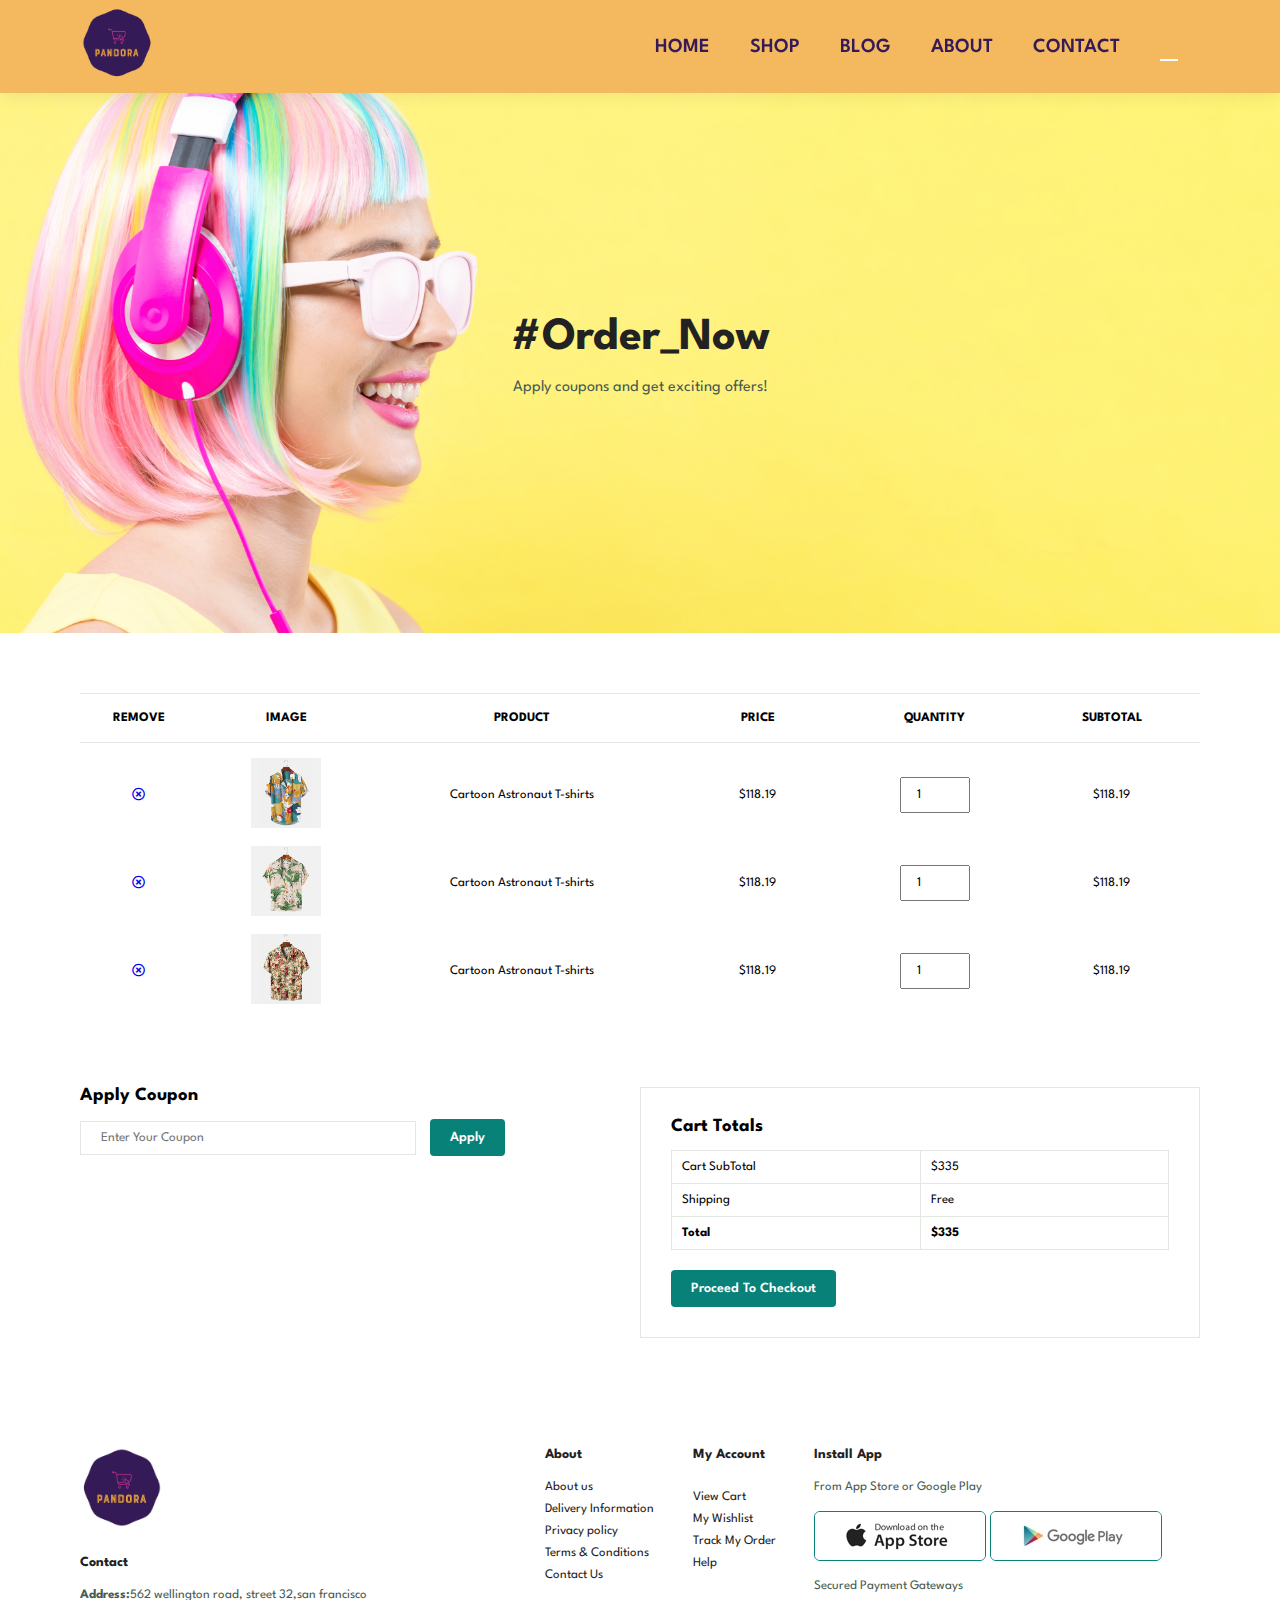
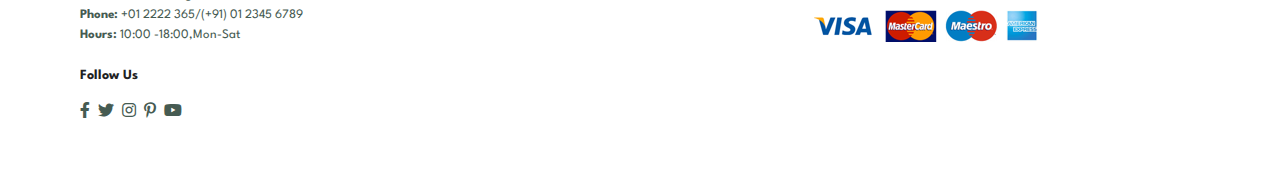
<file: ecommerce/cart.html>
<!DOCTYPE html>
<html lang="en">
<head>
    <meta charset="UTF-8">
    <meta name="viewport" content="width=device-width, initial-scale=1.0">
    <title>Ecommerce</title>
    <link rel="stylesheet" href="https://pro.fontawesome.com/releases/v5.10.0/css/all.css"/>
    <link rel="stylesheet" href="style.css">
</head>
<body>
    
<section id="header">
    <a href="#"><img src="logo/img.png" class="logo" alt="image here" width="75px"></a>
    <div>
        <ul id="navbar">
            <li><a  href="index.html">HOME</a></li>
            <li><a  href="shop.html">SHOP</a></li>
            <li><a  href="blog.html">BLOG</a></li>
            <li><a  href="about.html">ABOUT</a></li>
            <li><a  href="contact.html">CONTACT</a></li>
            <li id="lg-bag"><a class="active" href="cart.html"><i class="far fa-shopping-bag"></i></a></li>
            <a href="#" id="close"><i class ="far fa-times"></i></a>
            
        </ul>
    </div>
    <div id="mobile">
        <a href="cart.html"><i class="far fa-shopping-bag"></i></a>
        <i id="bar" class="fas fa-outdent"></i>
        
    </div>
</section>
    
 <section id="page-header"  class="cart-header">
    
    <h2>#Order_Now</h2>
    
    <p>Apply coupons and get exciting offers!</p>
    
 </section>

<section id="cart"  class="section-p1">
    <table width="100%">
        <thead>
            <tr>
                <td>Remove</td>
                <td>Image</td>
                <td>Product</td>
                <td>Price</td>
                <td>Quantity</td>
                <td>Subtotal</td>
            </tr>
        </thead>
        <tbody>
            <tr>
                <td><a href="#"><i class="far fa-times-circle"></i></a></td>
                <td><img src="logo/f1.jpg" alt=""></td>
                <td>Cartoon Astronaut T-shirts</td>
                <td>$118.19</td>
                <td><input type="number"  value="1"></td>
                <td>$118.19</td>
            </tr>
            <tr>
                <td><a href="#"><i class="far fa-times-circle"></i></a></td>
                <td><img src="logo/f2.jpg" alt=""></td>
                <td>Cartoon Astronaut T-shirts</td>
                <td>$118.19</td>
                <td><input type="number"  value="1"></td>
                <td>$118.19</td>
            </tr>
            <tr>
                <td><a href="#"><i class="far fa-times-circle"></i></a></td>
                <td><img src="logo/f3.jpg" alt=""></td>
                <td>Cartoon Astronaut T-shirts</td>
                <td>$118.19</td>
                <td><input type="number"  value="1"></td>
                <td>$118.19</td>
            </tr>
        </tbody>
    </table>
</section>

<section id="cart-add"  class="section-p1">
    <div id="Coupon">
        <h3>Apply Coupon</h3>
        <div>
            <input type="text" placeholder="Enter Your Coupon">
            <button class="normal">Apply</button>
        </div>
    </div>

    <div id="Subtotal">
        <h3>Cart Totals</h3>
        <table>
            <tr>
                <td>Cart SubTotal</td>
                <td>$335</td>
            </tr>
            <tr>
                <td>Shipping</td>
                <td>Free</td>
            </tr>
            <tr>
                <td><strong>Total</strong></td>
                <td><strong>$335</strong></td>
            </tr>
        </table>
        <button class="normal">Proceed To Checkout</button>
    </div>
</section>

<footer class="section-p1">
    <div class="col">
        <img  class="logo"  src="logo/img.png" width="20%" alt="">
        <h4>Contact</h4>
        <p><strong>Address:</strong>562 wellington road, street 32,san francisco</p>
        <p><strong>Phone:</strong> +01 2222 365/(+91) 01 2345 6789</p>
        <p><strong>Hours:</strong> 10:00 -18:00,Mon-Sat</p>
        <div class="Follow">
            <h4>Follow Us</h4>
            <div class="icon">
                <i class="fab fa-facebook-f"></i>
                <i class="fab fa-twitter"></i>
                <i class="fab fa-instagram"></i>
                <i class="fab fa-pinterest-p"></i>
                <i class="fab fa-youtube"></i> 
            </div>
        </div>
    </div>
    <div class="col">
        <h4>About</h4>
        <a href="#">About us</a>
        <a href="#">Delivery Information</a>
        <a href="#">Privacy policy</a>
        <a href="#">Terms & Conditions</a>
        <a href="#">Contact Us</a>
    </div>

    <div class="col">
        <h4>My Account</h4>
        <a href="#"Sign In</a>
        <a href="#">View Cart</a>
        <a href="#">My Wishlist</a>
        <a href="#">Track My Order</a>
        <a href="#">Help</a>
    </div>

    <div class="col install">
        <h4>Install App</h4>
        <p>From App Store or Google Play</p>
        <div class="row">
            <img src="logo/app.jpg" alt="">
            <img src="logo/play.jpg" alt="">


        </div>
        <p>Secured Payment Gateways</p>
        <img src="logo/pay.png" alt="">
    </div>
    <div class="copyright">
        <p></p>
    </div>
</footer>


    <script src="script.js"></script>
</body>
</html>
</file>
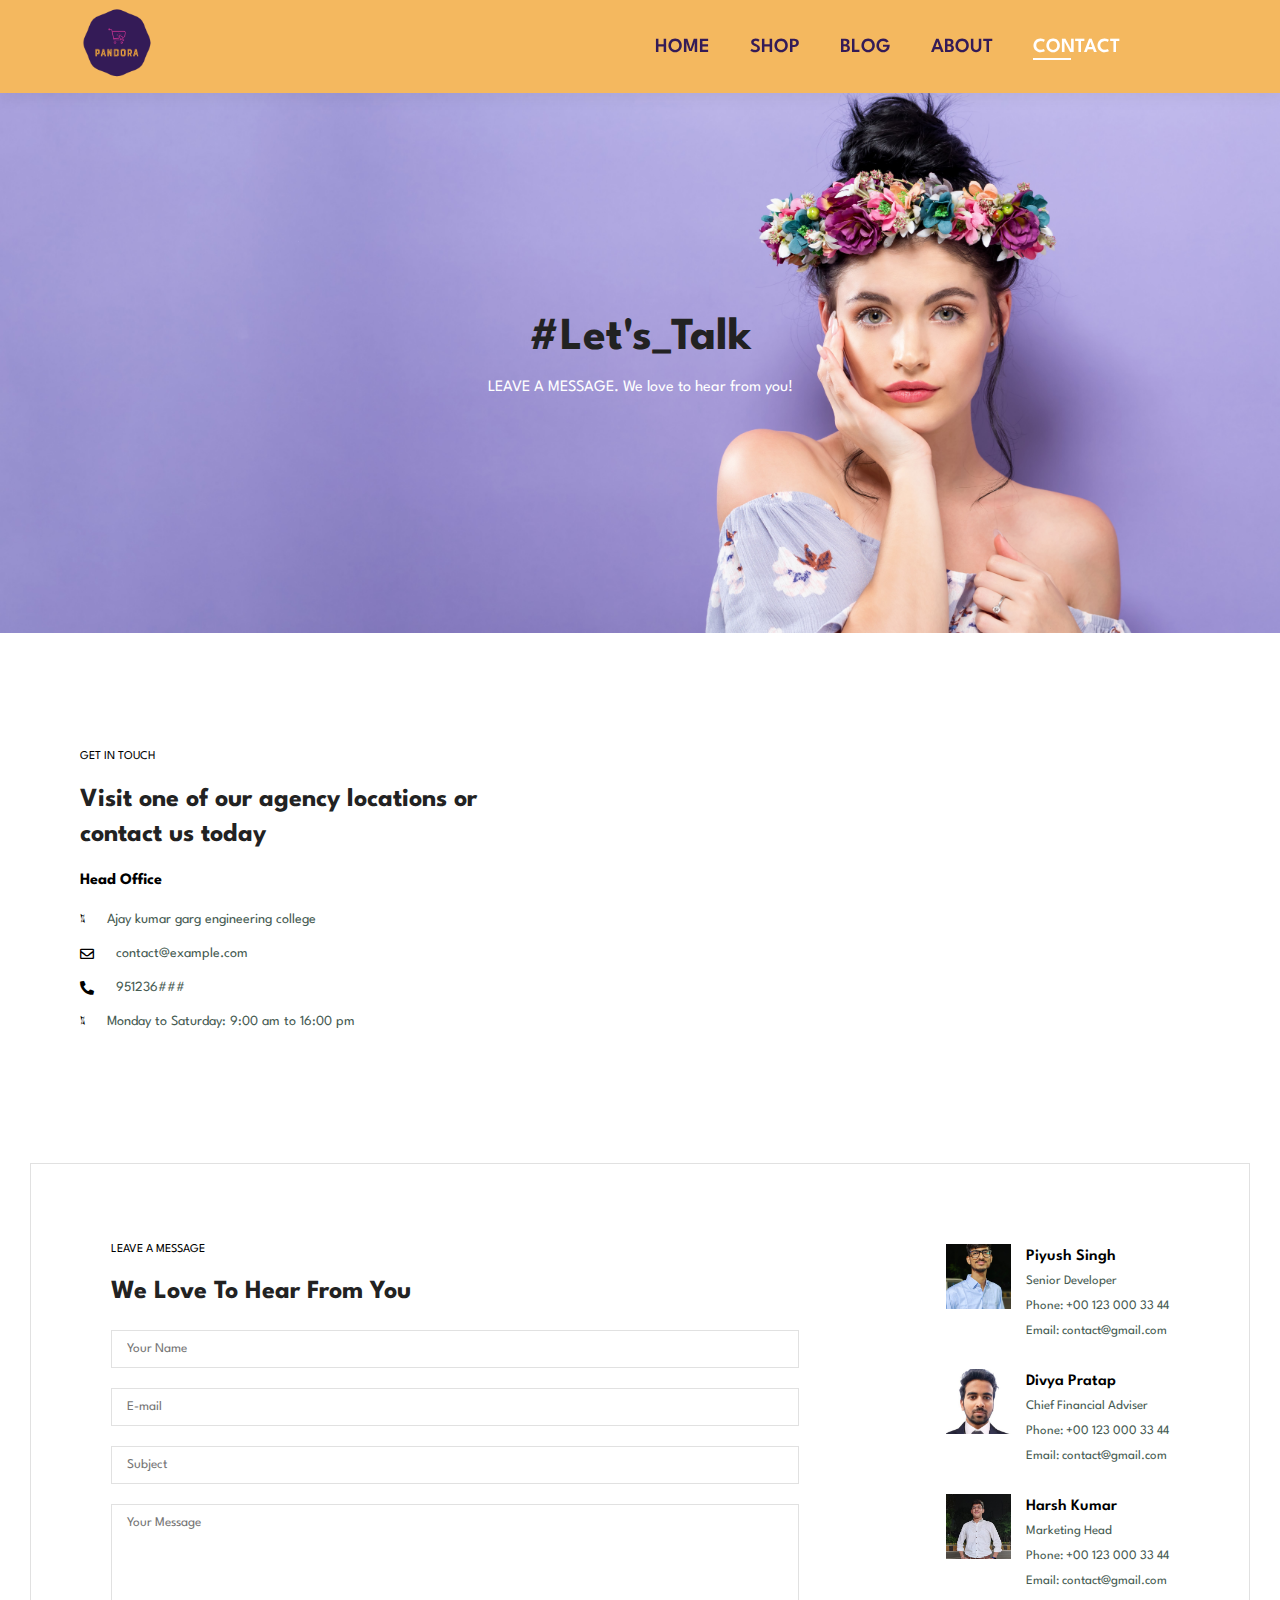
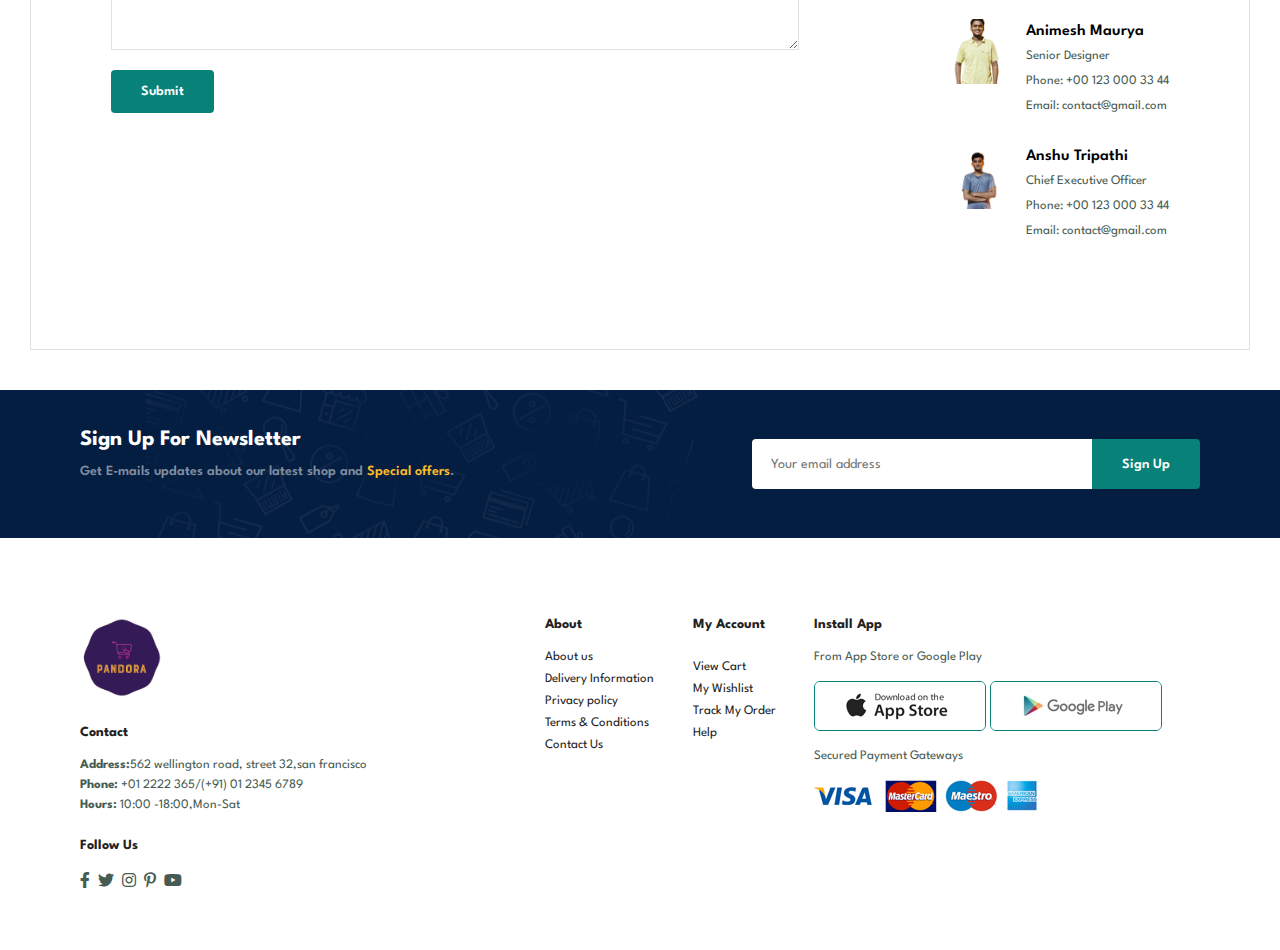
<file: ecommerce/contact.html>
<!DOCTYPE html>
<html lang="en">
<head>
    <meta charset="UTF-8">
    <meta name="viewport" content="width=device-width, initial-scale=1.0">
    <title>Ecommerce</title>
    <link rel="stylesheet" href="https://pro.fontawesome.com/releases/v5.10.0/css/all.css"/>
    <link rel="stylesheet" href="style.css">
</head>
<body>
    
<section id="header">
    <a href="#"><img src="logo/img.png" class="logo" alt="" width="75px"></a>
    <div>
        <ul id="navbar">
            <li><a  href="index.html">HOME</a></li>
            <li><a  href="shop.html">SHOP</a></li>
            <li><a  href="blog.html">BLOG</a></li>
            <li><a  href="about.html">ABOUT</a></li>
            <li><a class="active" href="contact.html">CONTACT</a></li>
            <li id="lg-bag"><a href="cart.html"><i class="far fa-shopping-bag"></i></a></li>
            <a href="#" id="close"><i class ="far fa-times"></i></a>
        </ul>
    </div>
    <div id="mobile">
        <a href="cart.html"><i class="far fa-shopping-bag"></i></a>
        <i id="bar" class="fas fa-outdent"></i>
        
    </div>
</section>
    
 <section id="page-header"  class="contact-header">
    
    <h2>#Let's_Talk</h2>
    
    <p> LEAVE A MESSAGE. We love to hear from you!</p>
    
 </section>

 <section id="contact-details" class="section-p1">
    <div class="details">
        <span>GET IN TOUCH</span>
        <h2>Visit one of our agency locations or contact us today</h2>
        <h3>Head Office</h3>
        <div>
            <li>
                <i class="fal fa-map"></i>
                <p>Ajay kumar garg engineering college</p>
            </li>
            <li>
                <i class="far fa-envelope"></i>
                <p>contact@example.com</p>
            </li>
            <li>
                <i class="fas fa-phone-alt"></i>
                <p>951236###</p>
            </li>
            <li>
                <i class="fal fa-clock"></i>
                <p>Monday to Saturday: 9:00 am to 16:00 pm</p>
            </li>
        </div>
    </div>
    <div class="map"><iframe src="https://www.google.com/maps/embed?pb=!1m18!1m12!1m3!1d56007.47211542672!2d77.4257864486328!3d28.6756736!2m3!1f0!2f0!3f0!3m2!1i1024!2i768!4f13.1!3m3!1m2!1s0x390cf30885b1e2a5%3A0x9983675e24c6638b!2sAjay%20Kumar%20Garg%20Engineering%20College!5e0!3m2!1sen!2sin!4v1695402911308!5m2!1sen!2sin" width="600" height="450" style="border:0;" allowfullscreen="" loading="lazy" referrerpolicy="no-referrer-when-downgrade"></iframe></div>
 </section>

 <section id="form-details">
    <form action="">
        <span>LEAVE A MESSAGE</span>
        <h2>We Love To Hear From You</h2>
        <input type="text" placeholder="Your Name">
        <input type="text" placeholder="E-mail">
        <input type="text" placeholder="Subject">
        <textarea name="" id="" cols="30" rows="10" placeholder="Your Message"></textarea>
        <button  class="normal">Submit</button>
    </form>

    <div class="people">
        <div>
            <img src="logo5/m4.jpg" alt="">
            <p><span>Piyush Singh</span> Senior Developer <br>Phone: +00 123 000 33 44 <br>Email: contact@gmail.com</p>
        </div>
        <div>
            <img src="logo5/m2.jpg" alt="">
            <p><span>Divya Pratap</span> Chief Financial Adviser<br>Phone: +00 123 000 33 44 <br>Email: contact@gmail.com</p>
        </div>
        <div>
            <img src="logo5/m3.jpg" alt="">
            <p><span>Harsh Kumar</span>Marketing Head<br>Phone: +00 123 000 33 44 <br>Email: contact@gmail.com</p>
        </div>
        <div>
            <img src="logo5/m5.jpg" alt="">
            <p><span>Animesh Maurya</span>Senior Designer <br>Phone: +00 123 000 33 44 <br>Email: contact@gmail.com</p>
        </div>
        <div>
            <img src="logo5/m6.jpg" alt="">
            <p><span>Anshu Tripathi</span>Chief Executive Officer <br>Phone: +00 123 000 33 44 <br>Email: contact@gmail.com</p>
        </div>
    </div>
 </section>

   <section id="newsletter" class="section-p1 section-m1">
    <div class="newstext">
        <h4>Sign Up For Newsletter</h4>
        <p>Get E-mails updates about our latest shop and <span> Special offers</span>.</p>
    </div>    
    <div class="form">
        <input type="text" placeholder="Your email address">
        <button class="normal">Sign Up</button>
    </div>
    </section>

<footer class="section-p1">
    <div class="col">
        <img  class="logo"  src="logo/img.png" width="20%" alt="">
        <h4>Contact</h4>
        <p><strong>Address:</strong>562 wellington road, street 32,san francisco</p>
        <p><strong>Phone:</strong> +01 2222 365/(+91) 01 2345 6789</p>
        <p><strong>Hours:</strong> 10:00 -18:00,Mon-Sat</p>
        <div class="Follow">
            <h4>Follow Us</h4>
            <div class="icon">
                <i class="fab fa-facebook-f"></i>
                <i class="fab fa-twitter"></i>
                <i class="fab fa-instagram"></i>
                <i class="fab fa-pinterest-p"></i>
                <i class="fab fa-youtube"></i> 
            </div>
        </div>
    </div>
    <div class="col">
        <h4>About</h4>
        <a href="#">About us</a>
        <a href="#">Delivery Information</a>
        <a href="#">Privacy policy</a>
        <a href="#">Terms & Conditions</a>
        <a href="#">Contact Us</a>
    </div>

    <div class="col">
        <h4>My Account</h4>
        <a href="#"Sign In</a>
        <a href="#">View Cart</a>
        <a href="#">My Wishlist</a>
        <a href="#">Track My Order</a>
        <a href="#">Help</a>
    </div>

    <div class="col install">
        <h4>Install App</h4>
        <p>From App Store or Google Play</p>
        <div class="row">
            <img src="logo/app.jpg" alt="">
            <img src="logo/play.jpg" alt="">


        </div>
        <p>Secured Payment Gateways</p>
        <img src="logo/pay.png" alt="">
    </div>
    <div class="copyright">
        <p></p>
    </div>
</footer>


    <script src="script.js"></script>
</body>
</html>
</file>
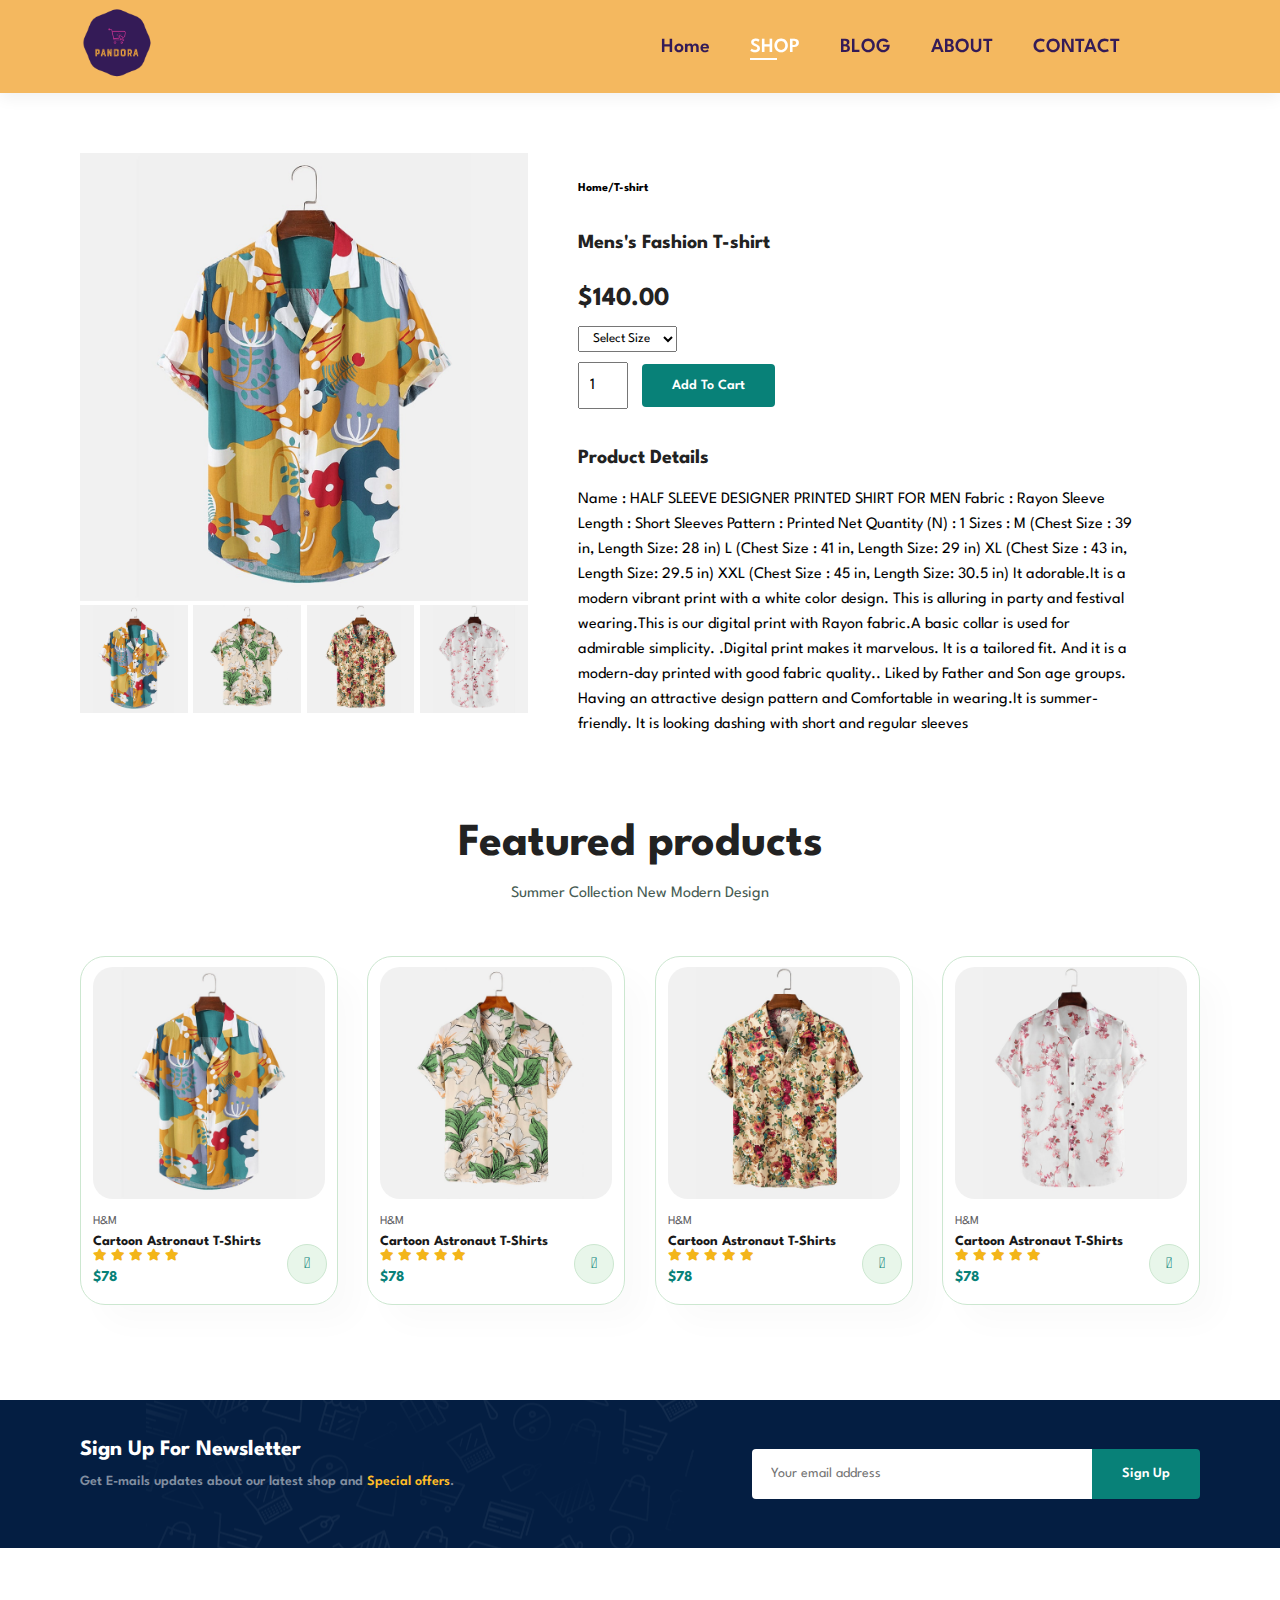
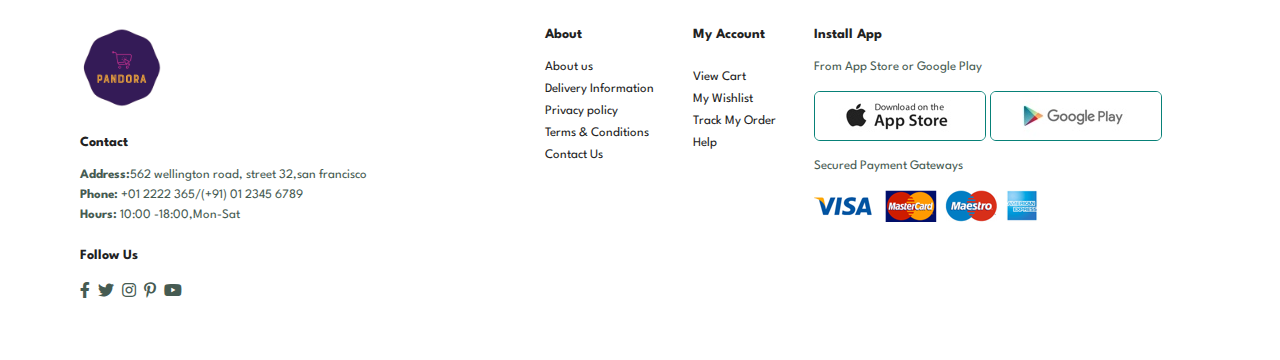
<file: ecommerce/sproduct.html>
<!DOCTYPE html>
<html lang="en">
<head>
    <meta charset="UTF-8">
    <meta name="viewport" content="width=device-width, initial-scale=1.0">
    <title>Ecommerce</title>
    <link rel="stylesheet" href="https://pro.fontawesome.com/releases/v5.10.0/css/all.css"/>
    <link rel="stylesheet" href="style.css">
</head>
<body>
    
<section id="header">
    <a href="#"><img src="logo/img.png" class="logo" alt="" width="75px"></a>
    <div>
        <ul id="navbar">
            <li><a  href="index.html">Home</a></li>
            <li><a class="active" href="shop.html">SHOP</a></li>
            <li><a href="blog.html">BLOG</a></li>
            <li><a href="about.html">ABOUT</a></li>
            <li><a href="contact.html">CONTACT</a></li>
            <li id="lg-bag"><a href="cart.html"><i class="far fa-shopping-bag"></i></a></li>
            <a href="#" id="close"><i class ="far fa-times"></i></a>
        </ul>
    </div>
    <div id="mobile">
        <a href="cart.html"><i class="far fa-shopping-bag"></i></a>
        <i id="bar" class="fas fa-outdent"></i>
        
    </div>
</section>
    
 <section id="prodetails" class="section-p1">
    <div class="single-pro-image">
        <img src="logo/f1.jpg" width="100%" id="MainImg" alt="">

        <div class="small-img-group">
            <div class="small-img-col">
            <img src="logo/f1.jpg" width="100%" class="small-img" alt="">
            </div>
            <div class="small-img-col">
                <img src="logo/f2.jpg" width="100%" class="small-img" alt="">
                </div>
                <div class="small-img-col">
                    <img src="logo/f3.jpg" width="100%" class="small-img" alt="">
                    </div>
                    <div class="small-img-col">
                        <img src="logo/f4.jpg" width="100%" class="small-img" alt="">
                        </div>
        </div>
    </div>
    <div class="single-pro-details">
        <h6>Home/T-shirt</h6>
        <h4> Mens's Fashion T-shirt</h4>
        <h2>$140.00</h2>
        <select>
            <option>Select Size</option>
            <option>XL</option>
            <option>XXL</option>
            <option>Large</option>
            <option>Small</option>
        </select>
        <input type="number" value="1">
        <button class="normal">Add To Cart</button>
        <h4>Product Details</h4>
        <span>Name : HALF SLEEVE DESIGNER PRINTED SHIRT FOR MEN

            Fabric : Rayon
            
            Sleeve Length : Short Sleeves
            
            Pattern : Printed
            
            Net Quantity (N) : 1
            
            Sizes : 
            
            M (Chest Size : 39 in, Length Size: 28 in)
            
            L (Chest Size : 41 in, Length Size: 29 in)
            
            XL (Chest Size : 43 in, Length Size: 29.5 in)
            
            XXL (Chest Size : 45 in, Length Size: 30.5 in)
            
            It adorable.It is a modern vibrant print with a white color design. This is alluring in party and festival wearing.This is our digital print with Rayon fabric.A basic collar is used for admirable simplicity. .Digital print makes it marvelous. It is a tailored fit. And it is a modern-day printed with good fabric quality.. Liked by Father and Son age groups. Having an attractive design pattern and Comfortable in wearing.It is summer-friendly. It is looking dashing with short and regular sleeves
            
            </span>
    </div>
 </section>
 <section id="product1"  class="section-p1">
    <h2>Featured products</h2>
    <p> Summer Collection New Modern Design</p>
    <div class="pro-container">
    <div class="pro">
        <img src="logo/f1.jpg"  alt="">
        <div class="des">
            <span>H&M</span>
            <h5> Cartoon Astronaut T-Shirts</h5>
            <div class="star">
                <i class="fas fa-star"></i>
                <i class="fas fa-star"></i>
                <i class="fas fa-star"></i>
                <i class="fas fa-star"></i>
                <i class="fas fa-star"></i>
            </div>
            <h4>$78</h4>
        </div>
        <a href="#"><i class="fal fa-shopping-cart cart"></i></a>
    </div>
    <div class="pro">
        <img src="logo/f2.jpg"  alt="">
        <div class="des">
            <span>H&M</span>
            <h5> Cartoon Astronaut T-Shirts</h5>
            <div class="star">
                <i class="fas fa-star"></i>
                <i class="fas fa-star"></i>
                <i class="fas fa-star"></i>
                <i class="fas fa-star"></i>
                <i class="fas fa-star"></i>
            </div>
            <h4>$78</h4>
        </div>
        <a href="#"><i class="fal fa-shopping-cart cart"></i></a>
    </div>
    <div class="pro">
        <img src="logo/f3.jpg"  alt="">
        <div class="des">
            <span>H&M</span>
            <h5> Cartoon Astronaut T-Shirts</h5>
            <div class="star">
                <i class="fas fa-star"></i>
                <i class="fas fa-star"></i>
                <i class="fas fa-star"></i>
                <i class="fas fa-star"></i>
                <i class="fas fa-star"></i>
            </div>
            <h4>$78</h4>
        </div>
        <a href="#"><i class="fal fa-shopping-cart cart"></i></a>
    </div>
    <div class="pro">
        <img src="logo/f4.jpg"  alt="">
        <div class="des">
            <span>H&M</span>
            <h5> Cartoon Astronaut T-Shirts</h5>
            <div class="star">
                <i class="fas fa-star"></i>
                <i class="fas fa-star"></i>
                <i class="fas fa-star"></i>
                <i class="fas fa-star"></i>
                <i class="fas fa-star"></i>
            </div>
            <h4>$78</h4>
        </div>
        <a href="#"><i class="fal fa-shopping-cart cart"></i></a>
    </div>
 
    </div>
</section>




<section id="newsletter" class="section-p1 section-m1">
<div class="newstext">
    <h4>Sign Up For Newsletter</h4>
    <p>Get E-mails updates about our latest shop and <span> Special offers</span>.</p>
</div>    
<div class="form">
    <input type="text" placeholder="Your email address">
    <button class="normal">Sign Up</button>
</div>
</section>


<footer class="section-p1">
    <div class="col">
        <img  class="logo"  src="logo/img.png" width="20%" alt="">
        <h4>Contact</h4>
        <p><strong>Address:</strong>562 wellington road, street 32,san francisco</p>
        <p><strong>Phone:</strong> +01 2222 365/(+91) 01 2345 6789</p>
        <p><strong>Hours:</strong> 10:00 -18:00,Mon-Sat</p>
        <div class="Follow">
            <h4>Follow Us</h4>
            <div class="icon">
                <i class="fab fa-facebook-f"></i>
                <i class="fab fa-twitter"></i>
                <i class="fab fa-instagram"></i>
                <i class="fab fa-pinterest-p"></i>
                <i class="fab fa-youtube"></i> 
            </div>
        </div>
    </div>
    <div class="col">
        <h4>About</h4>
        <a href="#">About us</a>
        <a href="#">Delivery Information</a>
        <a href="#">Privacy policy</a>
        <a href="#">Terms & Conditions</a>
        <a href="#">Contact Us</a>
    </div>

    <div class="col">
        <h4>My Account</h4>
        <a href="#"Sign In</a>
        <a href="#">View Cart</a>
        <a href="#">My Wishlist</a>
        <a href="#">Track My Order</a>
        <a href="#">Help</a>
    </div>

    <div class="col install">
        <h4>Install App</h4>
        <p>From App Store or Google Play</p>
        <div class="row">
            <img src="logo/app.jpg" alt="">
            <img src="logo/play.jpg" alt="">


        </div>
        <p>Secured Payment Gateways</p>
        <img src="logo/pay.png" alt="">
    </div>
    <div class="copyright">
        <p></p>
    </div>
</footer>

<script>
    var MainImg = document.getElementById("MainImg");
    var smallimg = document.getElementsByClassName("small-img");

    smallimg[0].onclick =function(){
        MainImg.src = smallimg[0].src;
    }
    smallimg[1].onclick =function(){
        MainImg.src = smallimg[1].src;
    }
    smallimg[2].onclick =function(){
        MainImg.src = smallimg[2].src;
    }
    smallimg[3].onclick =function(){
        MainImg.src = smallimg[3].src;
    }
</script>


    <script src="script.js"></script>
</body>
</html>
</file>
<file: ecommerce/style.css>
@import url('https://fonts.googleapis.com/css2?family=spartan:wght@100;200;300;400;500;600;700;800;900&display=swap');

*{
    margin: 0;
    padding: 0;
    box-sizing: border-box;
    font-family: 'spartan',sans-serif;
}

h1{
    font-size: 50px;
    line-height: 64px;
    color: #222;
}

h2{

    font-size: 46px;
    line-height: 54px;
    color: #222;
}

h4
{

    font-size: 20px;
    color: #222;

}

h6
{
    font-weight:700;
    font-size: 12px ;
}

p
{

    font-size: 16px;
    color: #465b52;
    margin: 15px 0 20px 0;
}

.section-p1
{
    padding: 40px 80px;
}
.section-m1
{
    margin: 40px 0;
}
button.normal
{
  font-size: 14px;
  font-weight: 600;
  padding: 15px 30px;
  color: #000;
  background-color: #fff;
  border-radius: 4px;
  cursor: pointer;
  border: none;
  outline: none;
  transition: 0.2s;
}
button.white
{
  font-size: 13px;
  font-weight: 600;
  padding: 11px 18px;
  color: #fff;
  background-color: transparent;
  cursor: pointer;
  border: 1px solid #fff;
  outline: none;
  transition: 0.2s;
}
body
{
    width: 100%;
}

#header
{

    display: flex;
    align-items: center;
    justify-content: space-between;
    padding: 8px 80px;
    background: #f4b85f;
    box-shadow: 0 5px 15px rgba(0, 0, 0, 0.06);
    z-index: 999; 
    position: sticky;
    top: 0;
    left: 0;  
}
#navbar
{
   display: flex;
   align-items: center;
   justify-content: center;
}
#navbar li
{
    list-style: none;
    padding: 0 20px;
    position: relative;
}
#navbar li a
{
   text-decoration: none;
   font-size: 20px;
   font-weight: 600;
   color: #341b57;
   transition: 0.3s ease;
}

#navbar li a:hover,
#navbar li a.active
{
    color: #FFF;
}
#navbar li a.active::after,
#navbar li a:hover::after

{
    content: "";
    width: 30%;
    height: 2px; 
    background: #fff;
    position: absolute;
    bottom: -4px;
    left: 20px;
    transition: 0.3s ease;
}

#mobile{
    display: none;
    align-items: center;
}
#close {
    display: none;
}

#hero
{
    background: #e3e6f3;
    background-image: url("logo/new4.png");
    height: 100vh;
    width: auto;
    
    background-size: cover;
    background-position: top 25% right 150%;
    padding: 0 121px;
    display: flex;
    flex-direction: column ;
    align-items: flex-start;
    justify-content: center; 
} 
#hero h4{
    padding-bottom: 15px;
}
#hero h1{
    color: #088178;
}
#hero button{
    background-image: url("logo/new7.png");
    background-color: transparent;
    color: #088178;
    border: 0;
    padding: 14px 80px 14px 65px;
    background-repeat: no-repeat;
    cursor: pointer;
    font-weight: 700;
    font-size: 15px;
}
#feature{
     display: flex;
     align-items: center;
     justify-content: space-between;
     flex-wrap: wrap;
}
#feature .fe-box
{
    width:  180px;
    text-align: center;
    padding: 25px 15px;
    box-shadow: 20px 20px 34px rgba(0,0,0,0.03);
    border: 1px solid #cce7d0;
    border-radius: 4px;
    margin: 15px 0;
}
#feature .fe-box:hover
{
  box-shadow: 10px 10px 54px rgba(70,62,221,0.1);
}
#feature .fe-box img{
    width: 100%;
    margin-bottom: 10px;
}

#feature .fe-box h6 {
    display: inline-block;
    padding: 9px 8px 6px 8px;
    line-height: 1;
    border-radius: 4px;
    color: #088178;
    background-color: #fddde4;
}
#feature .fe-box:nth-child(2) h6
{
   background-color: #cdebbc;
}
#feature .fe-box:nth-child(3) h6
{
   background-color: #d1e8f2;
}
#feature .fe-box:nth-child(4) h6
{
   background-color: #cdd4f8;
}
#feature .fe-box:nth-child(5) h6
{
   background-color: #f6dbf6;
}
#feature .fe-box:nth-child(6) h6
{
   background-color: #fff2e5;
}
#product1
{
    text-align: center;

}

#product1 .pro-container
{
    display: flex;
    justify-content: space-between;
    padding-top: 20px;
    flex-wrap: wrap;


}
#product1 .pro
{
    width: 23%;
    min-width: 250px;
    padding: 10px 12px;
    border: 1px solid #cce7d0;
    border-radius: 25px;
    cursor: pointer;
    box-shadow: 20px 20px 30px rgba(0, 0, 0, 0.02);
    margin: 15px 0;
    transition: 0.2s ease;
    position: relative;
}

#product1 .pro:hover
{
    box-shadow: 20px 20px 30px rgba(0, 0, 0, 0.06);
}
#product1 .pro img
{
     width: 100%;
     border-radius: 20px;
}
#product1 .pro .des
{
 text-align: start;
 padding:  10px 0;

}
#product1 .pro .des span
{
   color: #606063;
   font-size: 12px;
}
#product1 .pro .des h5
{
    padding-top: 7px;
    color: #1a1a1a;
    font-size: 14px;

}
#product1 .pro .des i
{
 font-size: 12px;
 color: rgb(243,181,25);
}
#product1 .pro .des h4
{ 
    padding-top: 7px;
    font-size: 15px;
    font-weight: 700;
    color: #088178;

}
#product1 .pro .cart
{
 width: 40px;
 height: 40px;
 line-height: 40px;
 border-radius: 50px;
 background-color: #e8f6ea;
 font-weight: 500;
 color: #088178;
 border: 1px solid #cce7d0;
 position: absolute;
 bottom: 20px;
 right: 10px;

}
#banner
{
  display: flex;
  flex-direction: column;
  justify-content: center;
  align-items: center;
  text-align: center;
  background-image: url("logo/b2.jpg");
  width: 100%;
  height: 40vh;
  background-size: cover;
  background-position: center;
}
#banner h4
{ 
  color: #fff;
  font-size: 16px;
}
#banner h2
{
  color: #fff;
  font-size: 30px;
  padding: 10px 0;
}
#banner h2 span
{
  color: #ef3636;
}
#banner button:hover
{
    background: #088178;
     color: #fff;
}

#sm-banner{
    display: flex;
    justify-content: space-between;
    flex-wrap: wrap;
}
#sm-banner .banner-box
{
    display: flex;
    flex-direction: column;
    justify-content: center;
    align-items: flex-start;
    background-image: url("logo/k1.jpeg");
    min-width: 580px;
    height: 50vh;
    background-size: cover;
    background-position: center; 
    padding: 30px;
}
#sm-banner .banner-box2
{
    background-image: url("logo/k2.jpeg");
}
#sm-banner h4
{
  color: #fff;
  font-size: 20px;
  font-weight: 300;
}
#sm-banner h2
{
  color: #fff;
  font-size: 28px;
  font-weight: 800;
}
#sm-banner span
{
  color: #fff;
  font-size: 14px;
  font-weight: 500;
  padding-bottom: 15px;
}
#sm-banner .banner-box:hover button
{
  background: #088178;
  border: 1px solid #088178;
}
#sm-banner .banner-box2:hover button
{
  background: #928a90;
  border: 1px solid #928a90;
}
#banner3
{
    display: flex;
    justify-content: space-between;
    flex-wrap: wrap;
    padding: 0 80px;
}
#banner3 .banner-box
{
    display: flex;
    flex-direction: column;
    justify-content: center;
    align-items: flex-start;
    background-image: url("logo/winter.jpeg");
    min-width: 30%;
    height: 30vh;
    background-size: cover;
    background-position: center; 
    padding: 20px;
    margin-bottom: 20px;
}
#banner3 .banner-box2
{
    background-image: url("logo/k3.jpeg");
}
#banner3 .banner-box3
{
    background-image: url("logo/k5.jpeg");
}
#banner3  h2
{  color: #FFF;
    font-weight: 900;
    font-size: 22px;
}
#banner3  h3
{  color: #fff;
    font-weight: 800;
    font-size: 15px;
}
#newsletter
{
  display: flex;
  justify-content: space-between;
  flex-wrap: wrap;
  align-items: center;
  background-image: url("logo/b14.png");
  background-repeat: no-repeat;
  background-position: 20% 30%;
  background-color: #041e42;
}
#newsletter h4
{
     font-size: 22px;
     font-weight: 700;
     color: #fff;
}
#newsletter p
{
     font-size: 14px;
     font-weight: 600;
     color: #818ea0;
}
#newsletter p span
{
    
     color: #ffbd27;
}
#newsletter .form
{
   display: flex;
   width: 40%;

}
#newsletter input
{  
    height: 3.125rem;
    padding: 0 1.25em;
    font-size: 14px;
    width: 100%;
    border: 1px  solid transparent;
    border-radius: 4px;
    outline: none;
    border-top-right-radius: 0;
    border-bottom-right-radius: 0;
}
#newsletter button
{
 background-color: #088178;
 color: #fff;
 white-space: nowrap;
 border-top-left-radius: 0;
    border-bottom-left-radius: 0;

}
footer
{
    display: flex;
    flex-wrap: wrap;
    justify-content: space-between;
}
footer .col
{
    display: flex;
    flex-direction: column;
    align-items: flex-start;
    margin-bottom: 20px;
}
footer .logo
{
    margin-bottom: 25px;

}
footer h4
{

    font-size: 14px;
    padding-bottom: 20px;
    

}
footer p
{

    font-size: 13px;
    margin: 0 0 8px 0;
}
footer a
{
    font-size: 13px;
    text-decoration: none;
    color: #222;
    margin-bottom: 10px;
}
 footer .Follow
 {
    margin-top: 20px;
 }
 footer .Follow i
 {
    color: #465b52;
    padding-right: 4px;
    cursor: pointer;
 }

 footer .install .row img{
     border: 1px solid #088178;
     border-radius: 6px;
 } 

 footer .install img{
    margin: 10px 0 15px 0;

 }
 footer .Follow i:hover,
 footer a:hover {
    color: #088178;

 }
 footer.copyright{
    width: 100%;
    text-align: center;
 }


 #page-header{
     background-image: url("logo1/s1.jpeg");
     width: 100%;
     height: 50vh;
     background-size: cover;
     display: flex;
     justify-content: center;
     text-align: center;
     flex-direction: column;
     padding: 40px;
 }

#pagination
{ text-align: center;


}
#pagination  a
{
  text-decoration: none;
  background-color: #088178;
  padding: 15px 20px;
  border-radius: 4px;
  color: #fff;
  font-weight: 600;
}
#pagination  a i
{
    font-size: 16px;
    font-weight: 600;
}
#prodetails{
    display: flex;
    margin-top: 20px;
}
#prodetails  .single-pro-image
{  
    width: 40%;
    margin-right: 50px;

}
.small-img-group
{  
    display: flex;
    justify-content: space-between;

}
.small-img-col
{
  flex-basis: 24%;
  cursor: pointer;

}
#prodetails .single-pro-details
{
    width: 50%;
    padding-top: 30px;
}
#prodetails .single-pro-details h4
{
 padding: 40px 0 20px 0;
}
#prodetails .single-pro-details h2
{
  font-size: 26px;
}
#prodetails .single-pro-details select
{
 display: block;
 padding: 5px 10px ;
 margin-bottom: 10px;
}
#prodetails .single-pro-details input
{
 width: 50px;
 height: 47px;
 padding-left: 10px;
 font-size: 16px;
 margin-right: 10px;
}
#prodetails .single-pro-details input:focus{
    outline: none;
}
#prodetails .single-pro-details button
{
  background: #088178;
  color: #fff;
}
#prodetails .single-pro-details span{
    line-height: 25px;
}
#page-header.blog-header
{
    background-image: url("logo3/c1.jpeg");
    

}

#page-header.blog-header h2{
    color: #fff;
}
#page-header.blog-header p{
    color: #000;
}

#blog{
    padding: 150px 150px 0 150px;
}
#blog .blog-box
{ 
    display: flex;
    align-items: center;
    width: 100%;
    position: relative;
    padding-bottom: 90px;

}

#blog .blog-img{
    width: 50%;
    margin-right: 40px;
}
#blog img{
    width: 100%;
    height: 300px;
    object-fit: cover;
}
#blog .blog-details{
    width: 50%;
    
}
#blog .blog-details a{
    text-decoration: none;
    font-size: 11px;
    color: #000;
    font-weight: 700;
    position: relative;
    transition: 0.3s;
}
#blog .blog-details a::after{
    content: "";
    width: 50px;
    height: 1px;
    background-color: #000;
    position: absolute;
    top: 4px;
    right: -60px;
}
#blog .blog-details a:hover
{  
    color: #088178;

}
#blog .blog-details a:hover::after{
    background-color: #088178;}

#blog .blog-box h1{
    position: absolute;
    top: -40px;
    left: 0;
    font-size: 70px;
    font-weight: 700;
    color: #c9cbce;
    z-index: -1;
}
#page-header.about-header
{
    background-image: url("logo4/x1.jpg");

}
#page-header.about-header h2{
    color: #fff;
}
#about-head {
    display: flex;
    align-items: center;
}
#about-head img{
    width: 50%;
    height: auto;
}
#about-head div{
    padding-left: 40px;
}
#about-app{
    text-align: center;

}
#about-app .video
{
    width: 70%;
    height: 100%;
    margin: 30px auto 0 auto;


}
#about-app .video video
{
    width: 100%;
    height: 100%;
    border-radius: 20px;
}
#page-header.contact-header
{
    background-image: url("logo5/y2.jpeg");
    display: flex;
    flex-direction: column;
    justify-content: center;
    align-items: auto;
    min-width: 30%;
    height: 60vh;
    background-size: cover;
    background-position: center; 
    padding: 20px;
    margin-bottom: 20px;

}
#page-header.contact-header p{
    color: #fff;
}

#contact-details {
    display: flex;
    align-items: center;
    justify-content: space-between;
}
#contact-details .details
{
width: 40%;
}

#contact-details .details span,
#form-details form span
{
   font-size: 12px;
}
#contact-details .details h2,#form-details form h2{
    font-size: 26px;
    line-height: 35px;
    padding: 20px 0;
}
#contact-details .details h3{
    font-size: 16px;
    padding-bottom: 15px;
}
#contact-details .details li{
    list-style: none;
    display: flex;
    padding: 10px 0;
}
#contact-details .details li i{
    font-size: 14px;
    padding-right: 22px;
}
#contact-details .details li p
{
    margin: 0;
    font-size: 14px;
}
#contact-details .map
{
  width: 55%;
  height: 400px;
}
#contact-details .map iframe
{
  width: 100%;
  height: 100%;
}
#form-details
{
    display: flex;
    justify-content: space-between;
    margin: 30px;
    padding: 80px;
    border: 1px solid #e1e1e1 ;
}
#form-details form{
    width: 65%;
    display: flex;
    flex-direction: column;
    align-items: flex-start;
}
#form-details form input,
#form-details form textarea{
    width: 100%;
    padding: 12px 15px;   
    outline: none;
    margin-bottom: 20px;
    border: 1px solid #e1e1e1; 
}
#form-details form button
{
    background-color: #088178;
    color: #fff;
}
#form-details .people div{
    padding-bottom: 25px;
    display: flex;
    align-items: flex-start;
}
#form-details .people div img{
    width: 65px;
    height: 65px;
    object-fit: cover;
    margin-right: 15px;
}
#form-details .people div p{
    margin: 0;
    font-size: 13px;
    line-height: 25px;
}
#form-details .people div p span
{
    display: block;
    font-size: 16px;
    font-weight: 600;
    color: #000;
}
#page-header.cart-header
{
    background-image: url("logo6/n1.jpeg");
    display: flex;
    flex-direction: column;
    justify-content: center;
    align-items: auto;
    min-width: 30%;
    height: 60vh;
    background-size: cover;
    background-position: center; 
    padding: 20px;
    margin-bottom: 20px;

}

#cart{
    overflow-x: auto;
}
#cart table
{
    width: 100%;
    border-collapse: collapse;
    table-layout: fixed;
    white-space: nowrap;
}

#cart table img
{
    width: 70px;
}

#cart table td:nth-child(1){
    width: 100px;
    text-align: center;
}
#cart table td:nth-child(2){
    width: 150px;
    text-align: center;
}
#cart table td:nth-child(3){
    width: 250px;
    text-align: center;
}
#cart table td:nth-child(4),
#cart table td:nth-child(5),
#cart table td:nth-child(6){
    width: 150px;
    text-align: center;
}
#cart table td:nth-child(5) input{
    width: 70px;
    padding: 10px 5px 10px 15px;
}

#cart table thead{
    border: 1px solid #e2e9e1;
    border-left: none;
    border-right: none;
}
#cart table thead td
{
    font-weight: 700;
    text-transform: uppercase;
    font-size: 13px;
    padding: 18px 0;
}
#cart table tbody tr td{
    padding-top: 15px;
}
#cart table tbody  td
{
  font-size: 13px;
}

#cart-add{
    display: flex;
    flex-wrap: wrap;
    justify-content: space-between;
}

#Coupon
{
 width: 50%;
 margin-bottom: 30px;

}
#Coupon h3,
#Subtotal h3{
    padding-bottom: 15px;
}

#Coupon input{
    padding: 10px 20px;
    outline: none;
    width: 60%;
    margin-right: 10px;
    border: 1px solid #e2e9e1;
}

#Coupon button,
#Subtotal button{
    background-color: #088178;
    color: #fff;
    padding: 12px 20px;
}
#Subtotal
{
    width: 50%;
    margin-bottom: 30px;
    border: 1px solid #e2e9e1;
    padding: 30px;
}
#Subtotal table
{
    border-collapse: collapse;
    width: 100%;
    margin-bottom: 20px;
}
#Subtotal table td{
    width: 50%;
    border: 1px solid #e2e9e1;
    padding: 10px;
    font-size: 13px;
}


/* media query*/


@media (max-width:799px){

    .section-p1
    {
        padding: 40px 40px;
    }
    #navbar {
        display: flex;
        flex-direction: column;
        align-items: flex-start;
        justify-content: flex-start;
        position: fixed;
        top: 0;
        right: -300px;
        height: 100vh;
        width: 300px;
        background-color: #e3e6f3;
        box-shadow: 0 40px 60px rgba(0, 0, 0, 0.1);
        padding: 80px 0 0 10px;
        transition: 0.3s;
    }   

#navbar.active{
    right: 0px;
}
#navbar li{
    margin-bottom: 25px;
}
#mobile
{
    display: flex;
    align-items: center;
}
#mobile i{
    color: #1a1a1a;
    font-size: 24px;
    padding-left: 20px;
}
 #close {
    display: initial;
    position: absolute;
    top: 30px;
    left: 30px;
    color: #222;
    font-size: 24px;
 } 
 #lg-bag{
    display: none;
 } 
 #hero
{   height: 70vh;
    padding: 0 80px;
    background-position: top 30% right 30%;
    
}  

#feature {
    justify-content: center;

    
}
#feature .fe-box{
    margin: 15px 15px;
}

#product1 .pro-container
{
     justify-content: center;
}

#product1 .pro
{
    margin: 15px ;
}

#banner{
    height: 20vh;
}
#sm-banner .banner-box{
    min-width: 100%;
    height: 30vh;
}

#banner3{
    padding: 0 40px;
}

#banner3 .banner-box{
    width: 28% ;
}

#newsletter .form{
    width: 70%;
}

#form-details{
    padding: 40px;
}

#form-details form{
    width: 50%;
}


}

@media (max-width: 477px){

    .section-p1{
        padding: 20px;
    }
    #header{
        padding: 10px 30px;
    }
    h1{
        font-size: 38px;
    }
    h2{
        font-size: 38px;
    }

    #hero{
        padding: 0 20px;
        background-position: 100%;
        }

        #feature{
            justify-content: space-between;
        }

        #feature .fe-box{
            width: 155px;
            margin: 0 0 15px 0;
        }

        #product1 .pro{
            width: 100%;
        }

        #banner{
            height: 40vh;
        }

        #sm-banner .banner-box{
            height: 40vh;
        }
        #sm-banner .banner-box2{
            margin-top: 20px;
        }
        #banner3{
            padding: 0 20px;
        }
        #banner3 .banner-box {
            width: 100%;
        }
        #newsletter{
            padding: 40px 20px;
        }
        #newsletter .form{
            width: 100%;
        }

        #prodetails{
            display: flex;
            flex-direction: column;
        }

        #prodetails .single-pro-image 
        {
           width: 100%;
           margin-right: 0px;
        }
        #prodetails .single-pro-details{
            width: 100%;
        }

        #blog{
            padding: 100px 20px 0 20px;
        }

        #page-header .blog-header{
            width: 100%;
        }
       #blog .blog-box{
        display: flex;
        flex-direction: column;
        align-items: flex-start;
       }
       #blog .blog-img{
        width: 100%;
        margin-right: 0px;
        margin-bottom: 30px;
       }

       #blog .blog-details{
        width: 100%;
       }

       #about-head{
        
        flex-direction: column;
        
       }

       #about-head img{
        width: 100%;
        margin-bottom: 20px;

       }

       #about-head div{
        padding-left: 0px;
       }
       #about-app .video{
        width: 100%;
       }

       #contact-details{
        flex-direction: column;
       }

       #contact-details .details{
        width: 100%;
        margin-bottom: 30px;
       }

       #contact-details .map{
        width: 100%;
       }
       
       #form-details{
        margin: 10px;
        padding: 30px 10px;
        flex-wrap: wrap;
       }

       #form-details form{
        width: 100%;
        margin-bottom: 30px;
       }
       #cart-add{
        flex-direction: column;
       }
       #Coupon {
        width: 100%;
       }

       #Subtotal{
        width: 100%;
        padding: 20px;
       }


    }
</file>
